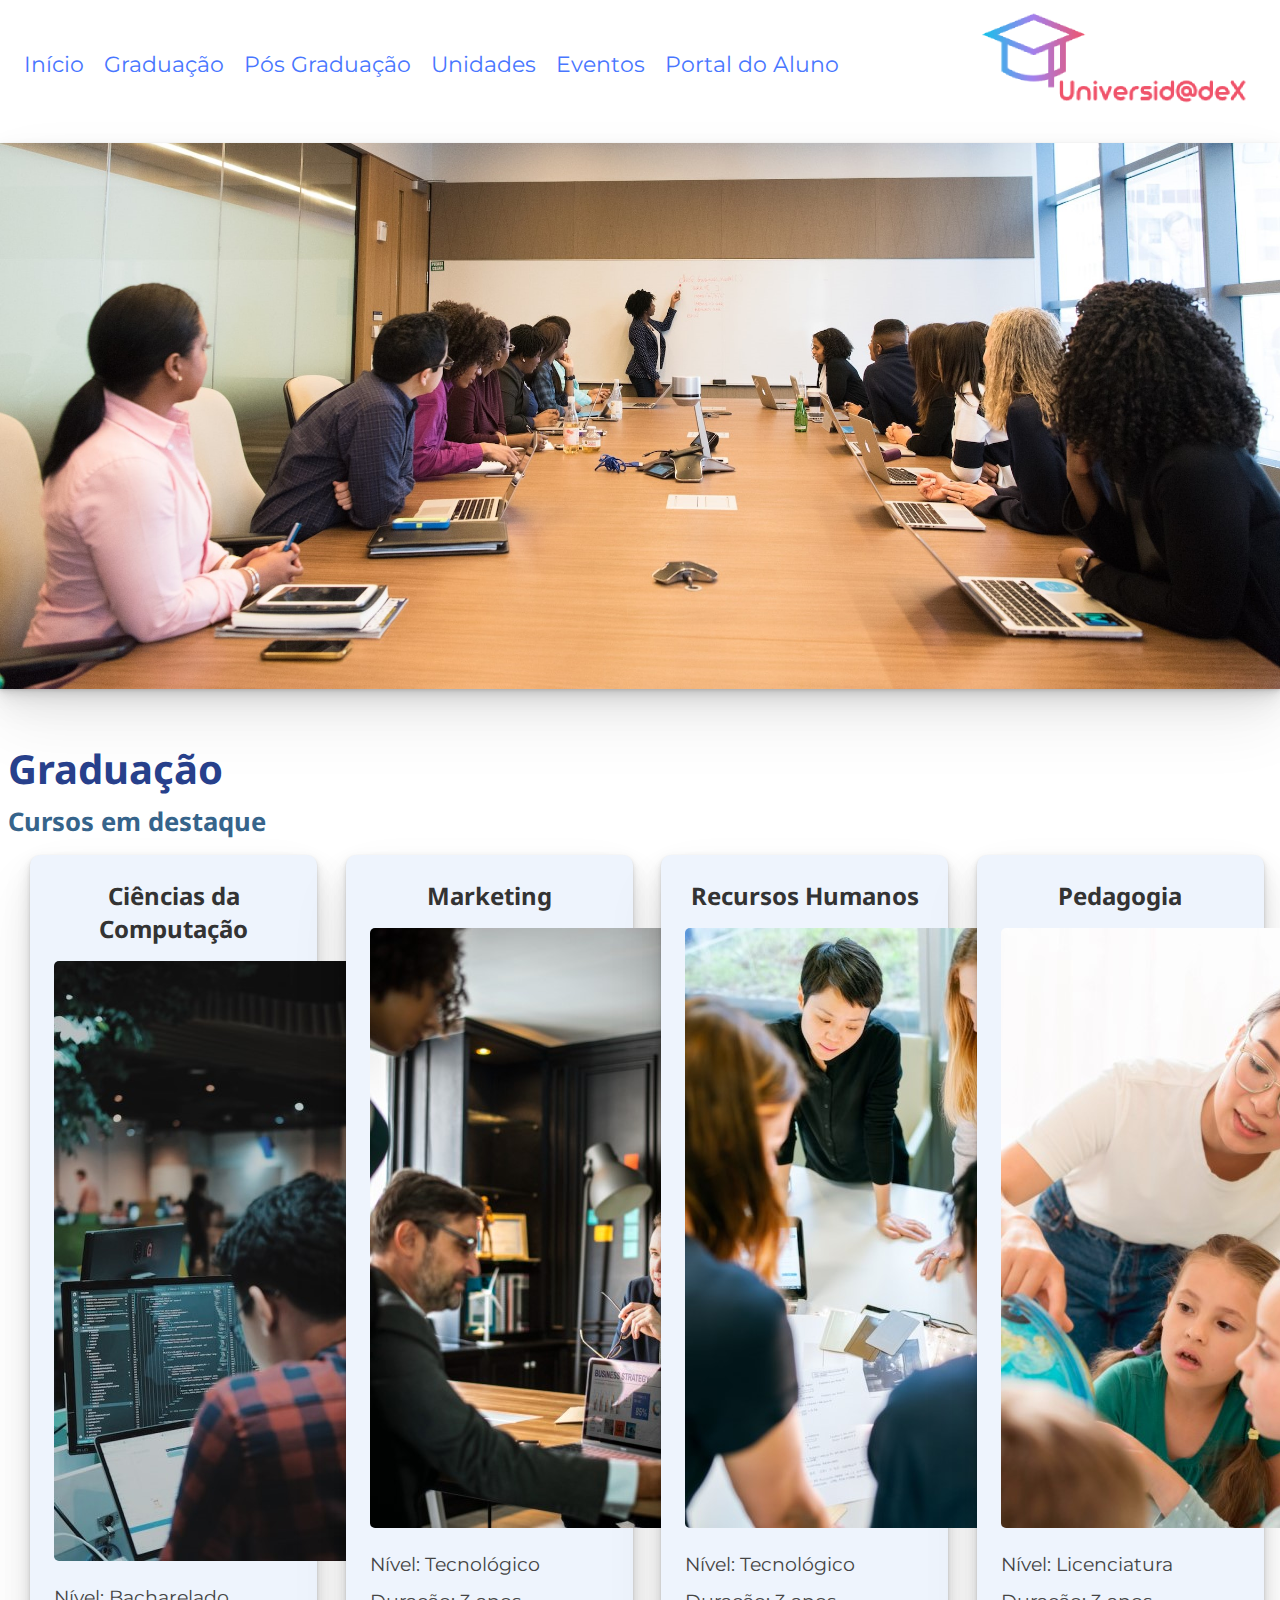
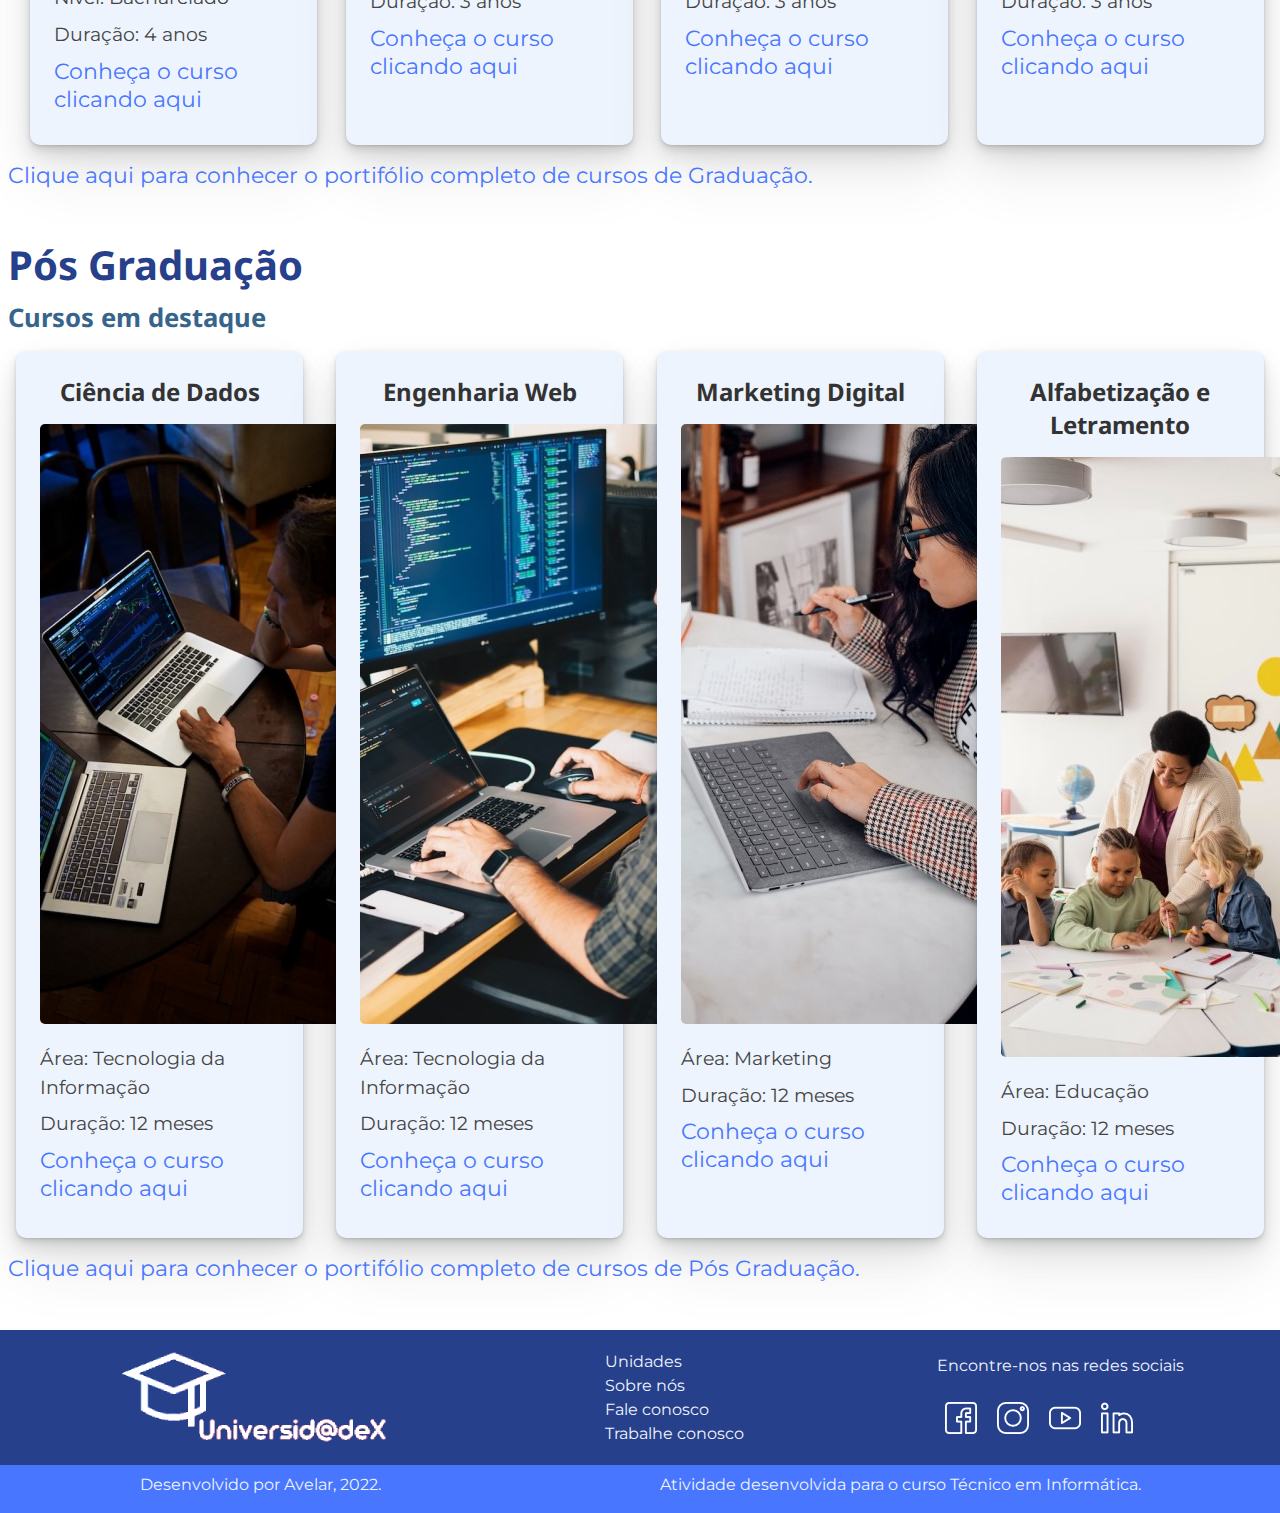
<file: index.html>
<!DOCTYPE html>
<html lang="pt-br">
<head>
	<title>Universidade X</title>
    <link rel="preconnect" href="https://fonts.googleapis.com">
    <link rel="preconnect" href="https://fonts.gstatic.com" crossorigin>
    <link href="https://fonts.googleapis.com/css2?family=Montserrat:wght@300;400&family=Noto+Sans:wght@500&display=swap" rel="stylesheet">
	<link rel="stylesheet" type="text/css" href="estilo.css">
</head>
<body oncontextmenu="return false" onkeydown="return false">

    <header>
        <ul>
            <li><a href="index.html">Início</a></li>
            <li><a href="graduacao.html">Graduação</a></li>
            <li><a href="">Pós Graduação</a></li>
            <li><a href="">Unidades</a></li>
            <li><a href="">Eventos</a></li>
            <li><a href="acesso.html">Portal do Aluno</a></li>
        </ul>
        <h1><img src="img/logo.svg" alt="logotipo da universade x"></h1>
    </header>

    <main>

    <section id="area_banner">
        <img src="img/banner.jpg" alt="uma sala de aula com a professora explicando algo que está escrito no quadro branco aos alunos">
    </section>

    <section id="area_graduacao">

        <h2>Graduação</h2>
        <h3>Cursos em destaque</h3>

        <section class="painel_cards">

            
        <a class="ancora_card" href="graduacao_cienciascomputacao.html">
            <article class="card_curso">
                <h4>Ciências da Computação</h4>
                <img src="img/grad-computacao.jpg" alt="um homem utilizando computador escrevendo códigos de programação de sistemas">
                <div class="descricao">
                    <p>Nível: Bacharelado</p>
                    <p>Duração: 4 anos</p>
                    <a href="graduacao_cienciascomputacao.html">Conheça o curso clicando aqui</a>
                </div>
                
            </article>
        </a>
           

        <a class="ancora_card" href="graduacao_cienciascomputacao.html">
            <article class="card_curso">
                <h4>Marketing</h4>
                <img src="img/gard-marketing.jpg" alt="um grupo de pessoas discutindo a criação de um produto">
                <div class="descricao">
                    <p>Nível: Tecnológico</p>
                    <p>Duração: 3 anos</p>
                    <a href="">Conheça o curso clicando aqui</a>
                </div>                
            </article>
        </a>

        <a class="ancora_card" href="graduacao_cienciascomputacao.html">
            <article class="card_curso">
                <h4>Recursos Humanos</h4>
                <img src="img/grad-rh.jpg" alt="um grupo de pessoas discutindo a respeito de documentos em uma mesa">
                <div class="descricao">
                    <p>Nível: Tecnológico</p>
                    <p>Duração: 3 anos</p>
                    <a href="">Conheça o curso clicando aqui</a>
                 </div>
            </article>
        </a>

        <a class="ancora_card" href="graduacao_cienciascomputacao.html">
            <article class="card_curso">
                <h4>Pedagogia</h4>
                <img src="img/grad-pedagogia.jpg" alt="uma mulher explicando como utilizar um globo terrestre a um grupo de crianças">
                <div class="descricao">
                    <p>Nível: Licenciatura</p>
                    <p>Duração: 3 anos</p>
                    <a href="">Conheça o curso clicando aqui</a>
                </div>
            </article>
        </a>

            
        </section>
        <a href="graduacao.html">Clique aqui para conhecer o portifólio completo de cursos de Graduação.</a>

    </section>

    <section id="area_pos">

        <h2>Pós Graduação</h2>
        <h3>Cursos em destaque</h3>

        <section class="painel_cards">
            <article class="card_curso">
                <h4>Ciência de Dados</h4>
                <img src="img/pos-data.jpg" alt="um homem utilizando computador escrevendo códigos de programação de sistemas">
                <div class="descricao">
                    <p>Área: Tecnologia da Informação</p>
                    <p>Duração: 12 meses</p>
                    <a href="">Conheça o curso clicando aqui</a>
                </div>
            </article>

            <article class="card_curso">
                <h4>Engenharia Web</h4>
                <img src="img/pos-web.jpg" alt="um grupo de pessoas discutindo a criação de um produto">
                <div class="descricao">
                    <p>Área: Tecnologia da Informação</p>
                    <p>Duração: 12 meses</p>
                    <a href="">Conheça o curso clicando aqui</a>
                </div>
            </article>

            <article class="card_curso">
                <h4>Marketing Digital</h4>
                <img src="img/pos-digital.jpg" alt="um grupo de pessoas discutindo a respeito de documentos em uma mesa">
                <div class="descricao">
                    <p>Área: Marketing</p>
                    <p>Duração: 12 meses</p>
                    <a href="">Conheça o curso clicando aqui</a>
                </div>
            </article>

            <article class="card_curso">
                <h4>Alfabetização e Letramento</h4>
                <img src="img/pos-letramento.jpg" alt="uma mulher explicando como utilizar um globo terrestre a um grupo de crianças">
                <div class="descricao">
                    <p>Área: Educação</p>
                    <p>Duração: 12 meses</p>
                    <a href="">Conheça o curso clicando aqui</a>
                </div>
            </article>

            
        </section>
        <a href="">Clique aqui para conhecer o portifólio completo de cursos de Pós Graduação.</a>

    </section>

    </main>

    <footer>
        <div class="rodape_mapa">
            <img src="img/logo-branco.svg" alt="">
            <ul>
                <li><a href="">Unidades</a></li>
                <li><a href="">Sobre nós</a></li>
                <li><a href="">Fale conosco</a></li>
                <li><a href="">Trabalhe conosco</a></li>
            </ul>

            <div class="social">
                <p>Encontre-nos nas redes sociais</p>
                
                <a href=""><img src="img/icons/facebook.svg" alt="facebook"></a>
                <a href=""><img src="img/icons/instagram.svg" alt="instagram"></a>
                <a href=""><img src="img/icons/youtube.svg" alt="youtube"></a>
                <a href=""><img src="img/icons/linkedin.svg" alt="linkedin"></a>
            </div>
        </div>

        <div class="rodape_assinatura">
            <p>Desenvolvido por Avelar, 2022.</p>
            <p>Atividade desenvolvida para o curso Técnico em Informática.</p>
        </div>
       
    </footer>
</body>
</html>
</file>
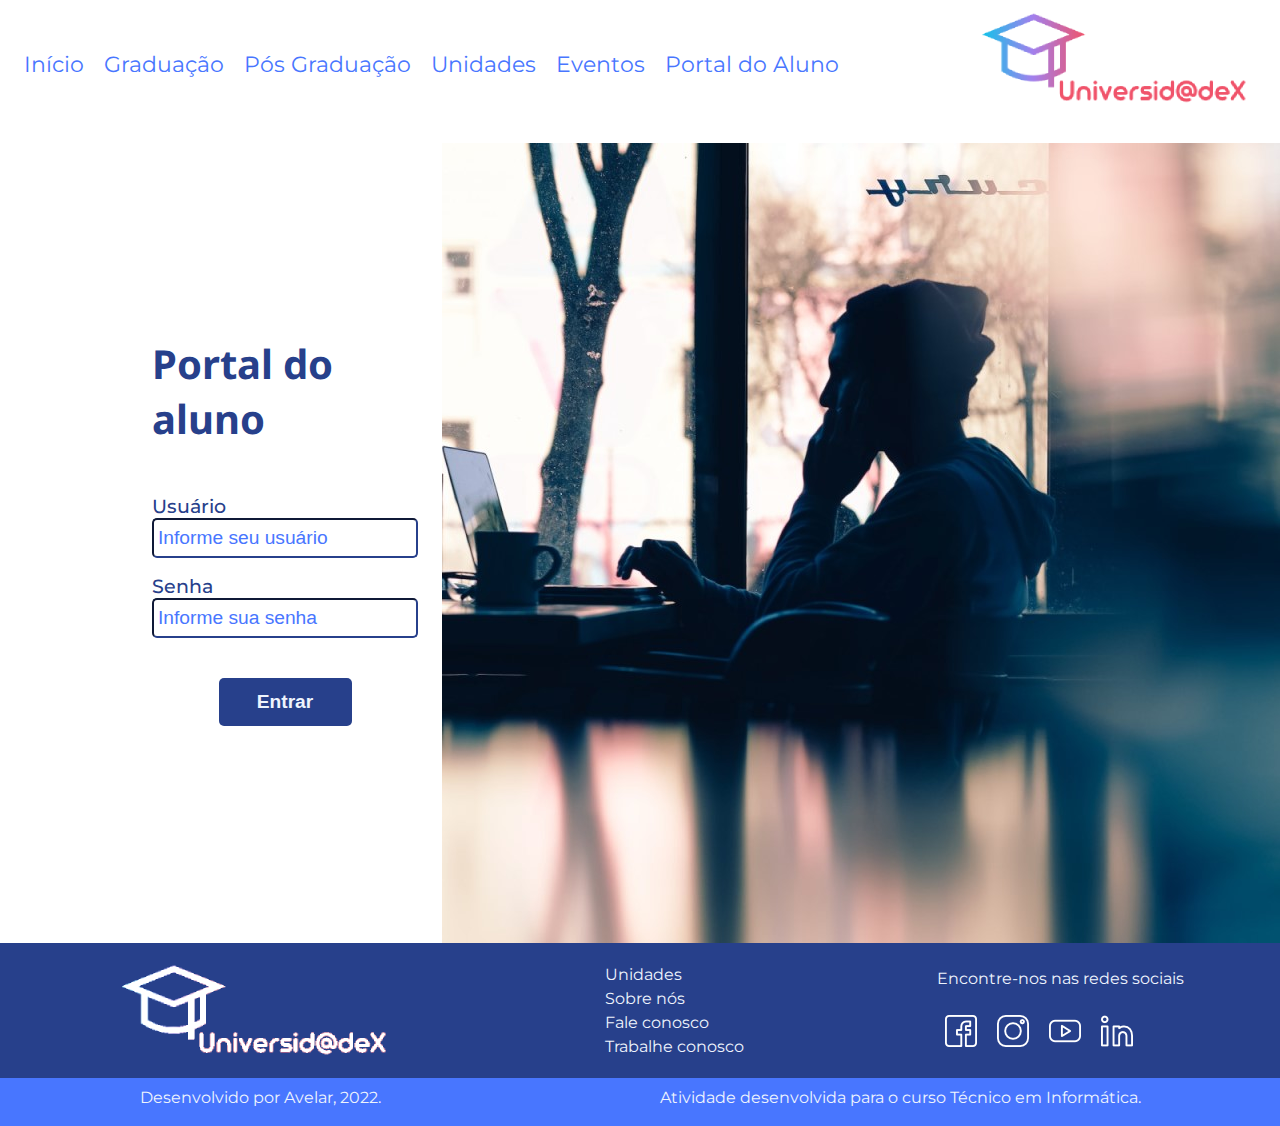
<file: acesso.html>
<!DOCTYPE html>
<html lang="pt-br">
<head>
	<title>Universidade X</title>
    <link rel="preconnect" href="https://fonts.googleapis.com">
    <link rel="preconnect" href="https://fonts.gstatic.com" crossorigin>
    <link href="https://fonts.googleapis.com/css2?family=Montserrat:wght@300;400&family=Noto+Sans:wght@500&display=swap" rel="stylesheet">
	<link rel="stylesheet" type="text/css" href="estilo.css">
</head>
<body oncontextmenu="return false" onkeydown="return false">

    <header>
        <ul>
            <li><a href="index.html">Início</a></li>
            <li><a href="graduacao.html">Graduação</a></li>
            <li><a href="">Pós Graduação</a></li>
            <li><a href="">Unidades</a></li>
            <li><a href="">Eventos</a></li>
            <li><a href="acesso.html">Portal do Aluno</a></li>
        </ul>
        <h1><img src="img/logo.svg" alt="logotipo da universade x"></h1>
    </header>

    <main>
 
            <section id="area_login_container">
                <form action="" class="login">
                    <h2>Portal do aluno</h2>
                    <label for="usuario">Usuário</label>
                    <input type="text" name="usuario" id="" placeholder="Informe seu usuário">
                    <label for="senha">Senha</label>
                    <input type="password" name="senha" id="" placeholder="Informe sua senha">
                    <button>Entrar</button>
                </form>
    
                <img src="img/area-acesso.jpg" alt="">

            </section>
            
            
    </main>
  
    <footer>
        <div class="rodape_mapa">
            <img src="img/logo-branco.svg" alt="">
            <ul>
                <li><a href="">Unidades</a></li>
                <li><a href="">Sobre nós</a></li>
                <li><a href="">Fale conosco</a></li>
                <li><a href="">Trabalhe conosco</a></li>
            </ul>

            <div class="social">
                <p>Encontre-nos nas redes sociais</p>
                
                <a href=""><img src="img/icons/facebook.svg" alt="facebook"></a>
                <a href=""><img src="img/icons/instagram.svg" alt="instagram"></a>
                <a href=""><img src="img/icons/youtube.svg" alt="youtube"></a>
                <a href=""><img src="img/icons/linkedin.svg" alt="linkedin"></a>
            </div>
        </div>
        <div class="rodape_assinatura">
            <p>Desenvolvido por Avelar, 2022.</p>
            <p>Atividade desenvolvida para o curso Técnico em Informática.</p>
        </div>
    </footer>
</body>
</html>
</file>
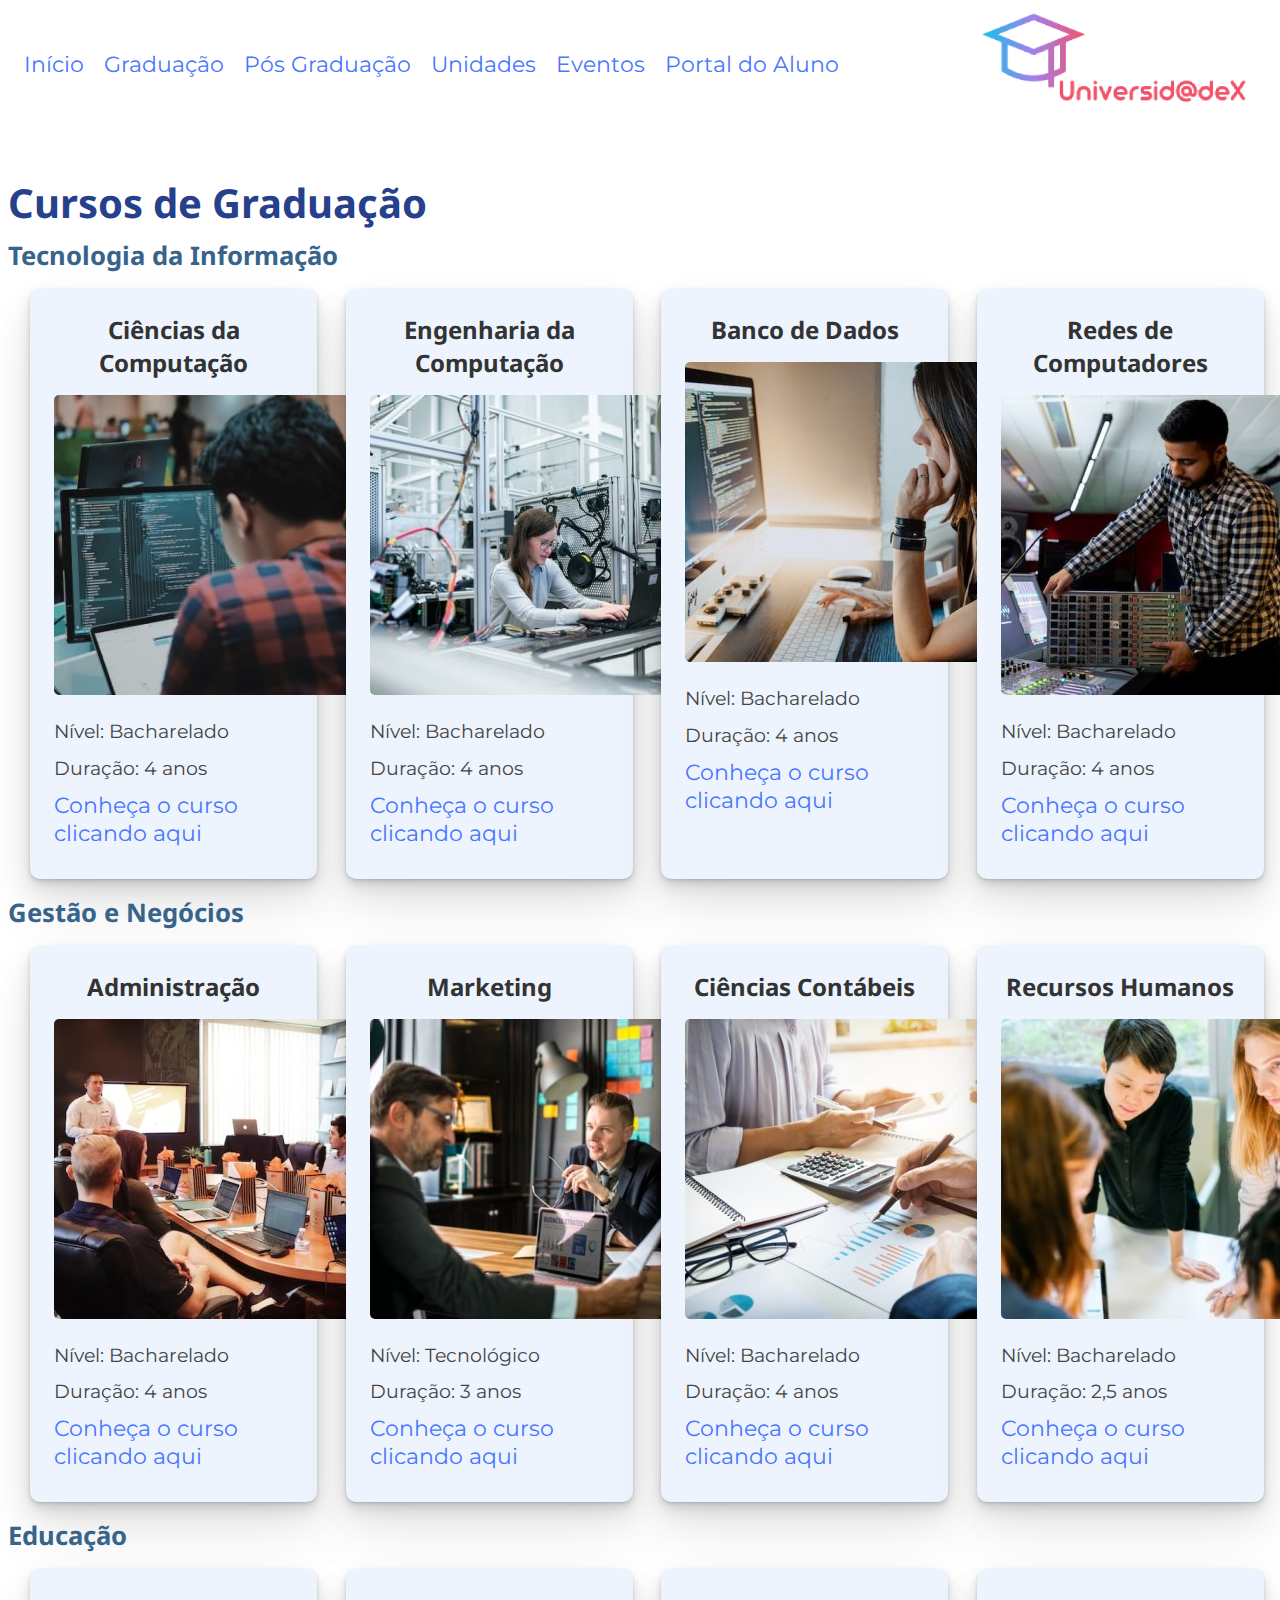
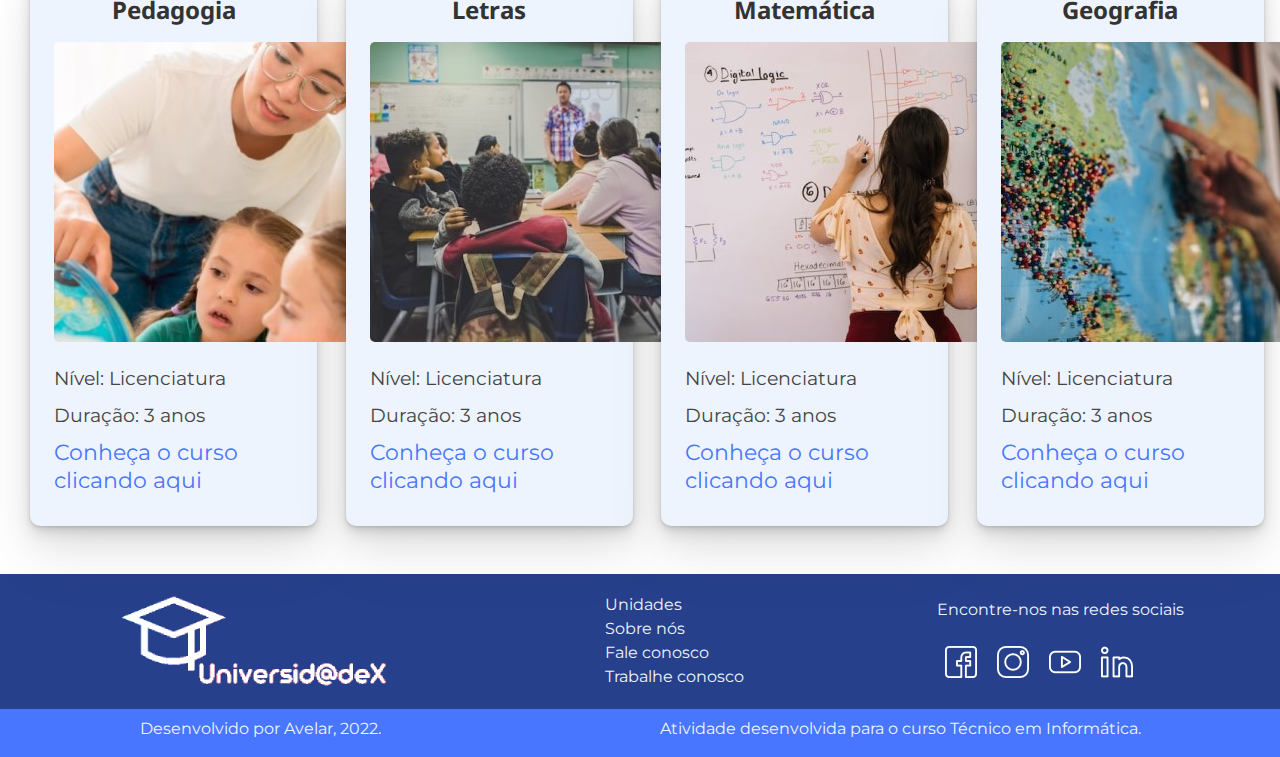
<file: graduacao.html>
<!DOCTYPE html>
<html lang="pt-br">
<head>
	<title>Universidade X</title>
    <link rel="preconnect" href="https://fonts.googleapis.com">
    <link rel="preconnect" href="https://fonts.gstatic.com" crossorigin>
    <link href="https://fonts.googleapis.com/css2?family=Montserrat:wght@300;400&family=Noto+Sans:wght@500&display=swap" rel="stylesheet">
	<link rel="stylesheet" type="text/css" href="estilo.css">
</head>
<body oncontextmenu="return false" onkeydown="return false">

    <header>
        <ul>
            <li><a href="index.html">Início</a></li>
            <li><a href="graduacao.html">Graduação</a></li>
            <li><a href="">Pós Graduação</a></li>
            <li><a href="">Unidades</a></li>
            <li><a href="">Eventos</a></li>
            <li><a href="acesso.html">Portal do Aluno</a></li>
        </ul>
        <h1><img src="img/logo.svg" alt="logotipo da universade x"></h1>
    </header>

    <main>
 
    <section id="area_cursos">

        <h2>Cursos de Graduação</h2>

        <h3>Tecnologia da Informação</h3>

        <section class="painel_cards">
       
            <a class="ancora_card" href="graduacao_cienciascomputacao.html">
                <article class="card_curso">
                    <h4>Ciências da Computação</h4>
                    <img src="img/grad-computacao-mini.jpg" alt="">
                    <div class="descricao">
                        <p>Nível: Bacharelado</p>
                        <p>Duração: 4 anos</p>
                        <a href="graduacao_cienciascomputacao.html">Conheça o curso clicando aqui</a>
                    </div>
                </article>
            </a>

            <a class="ancora_card" href="graduacao_cienciascomputacao.html">
                <article class="card_curso">
                    <h4>Engenharia da Computação</h4>
                    <img src="img/grad-eng-mini.jpg" alt="">
                    <div class="descricao">
                        <p>Nível: Bacharelado</p>
                        <p>Duração: 4 anos</p>
                        <a href="">Conheça o curso clicando aqui</a>
                    </div>
                </article>
            </a>

            <a class="ancora_card" href="graduacao_cienciascomputacao.html">
                <article class="card_curso">
                    <h4>Banco de Dados</h4>
                    <img src="img/grad-bd-mini.jpg" alt="">
                    <div class="descricao">
                        <p>Nível: Bacharelado</p>
                        <p>Duração: 4 anos</p>
                        <a href="">Conheça o curso clicando aqui</a>
                    </div>
                </article>
            </a>

            <a class="ancora_card" href="graduacao_cienciascomputacao.html">
                <article class="card_curso">
                    <h4>Redes de Computadores</h4>
                    <img src="img/grad-redes-mini.jpg" alt="">
                <div class="descricao">
                            <p>Nível: Bacharelado</p>
                            <p>Duração: 4 anos</p>
                            <a href="">Conheça o curso clicando aqui</a>
                        </div>
                </article>
            </a>

        </section>
        
        <h3>Gestão e Negócios</h3>

        <section class="painel_cards">
       
            <a class="ancora_card" href="graduacao_cienciascomputacao.html">
                <article class="card_curso">
                    <h4>Administração</h4>
                    <img src="img/grad-adm-mini.jpg" alt="">
                    <div class="descricao">
                        <p>Nível: Bacharelado</p>
                        <p>Duração: 4 anos</p>
                        <a href="">Conheça o curso clicando aqui</a>
                    </div>
                </article>
            </a>

            <a class="ancora_card" href="graduacao_cienciascomputacao.html">
                <article class="card_curso">
                    <h4>Marketing</h4>
                    <img src="img/gard-marketing-mini.jpg" alt="">
                    <div class="descricao">
                        <p>Nível: Tecnológico</p>
                        <p>Duração: 3 anos</p>
                        <a href="">Conheça o curso clicando aqui</a>
                    </div>
                </article>
            </a>

            <a class="ancora_card" href="graduacao_cienciascomputacao.html">
                <article class="card_curso">
                    <h4>Ciências Contábeis</h4>
                    <img src="img/grad-contab-mini.jpg" alt="">
                    <div class="descricao">
                        <p>Nível: Bacharelado</p>
                        <p>Duração: 4 anos</p>
                        <a href="">Conheça o curso clicando aqui</a>
                    </div>
                </article>
            </a>

            <a class="ancora_card" href="graduacao_cienciascomputacao.html">
                <article class="card_curso">
                    <h4>Recursos Humanos</h4>
                    <img src="img/grad-rh-mini.jpg" alt="">
                <div class="descricao">
                            <p>Nível: Bacharelado</p>
                            <p>Duração: 2,5 anos</p>
                            <a href="">Conheça o curso clicando aqui</a>
                        </div>                    
                </article>
            </a>

        </section>

        <h3>Educação</h3>

        <section class="painel_cards">
       
            <a class="ancora_card" href="graduacao_cienciascomputacao.html">
                <article class="card_curso">
                    <h4>Pedagogia</h4>
                    <img src="img/grad-pedagogia-mini.jpg" alt="">
                    <div class="descricao">
                        <p>Nível: Licenciatura</p>
                        <p>Duração: 3 anos</p>
                        <a href="">Conheça o curso clicando aqui</a>
                    </div>
                </article>
            </a>

            <a class="ancora_card" href="graduacao_cienciascomputacao.html">
                <article class="card_curso">
                    <h4>Letras</h4>
                    <img src="img/grad-letras-mini.jpg" alt="">
                    <div class="descricao">
                        <p>Nível: Licenciatura</p>
                        <p>Duração: 3 anos</p>
                        <a href="">Conheça o curso clicando aqui</a>
                    </div>
                </article>
            </a>

            <a class="ancora_card" href="graduacao_cienciascomputacao.html">
                <article class="card_curso">
                    <h4>Matemática</h4>
                    <img src="img/grad-mat-mini.jpg" alt="">
                    <div class="descricao">
                        <p>Nível: Licenciatura</p>
                        <p>Duração: 3 anos</p>
                        <a href="">Conheça o curso clicando aqui</a>
                    </div>
                </article>
            </a>

            <a class="ancora_card" href="graduacao_cienciascomputacao.html">
                <article class="card_curso">
                    <h4>Geografia</h4>
                    <img src="img/grad-geo-mini.jpg" alt="">
                <div class="descricao">
                    <p>Nível: Licenciatura</p>
                    <p>Duração: 3 anos</p>
                    <a href="">Conheça o curso clicando aqui</a>
                </div>                    
                </article>
            </a>

        </section>


    </section> 
            
    </main>
  
    <footer>
        <div class="rodape_mapa">
            <img src="img/logo-branco.svg" alt="">
            <ul>
                <li><a href="">Unidades</a></li>
                <li><a href="">Sobre nós</a></li>
                <li><a href="">Fale conosco</a></li>
                <li><a href="">Trabalhe conosco</a></li>
            </ul>

            <div class="social">
                <p>Encontre-nos nas redes sociais</p>
                
                <a href=""><img src="img/icons/facebook.svg" alt="facebook"></a>
                <a href=""><img src="img/icons/instagram.svg" alt="instagram"></a>
                <a href=""><img src="img/icons/youtube.svg" alt="youtube"></a>
                <a href=""><img src="img/icons/linkedin.svg" alt="linkedin"></a>
            </div>
        </div>
        <div class="rodape_assinatura">
            <p>Desenvolvido por Avelar, 2022.</p>
            <p>Atividade desenvolvida para o curso Técnico em Informática.</p>
        </div>
    </footer>
</body>
</html>
</file>
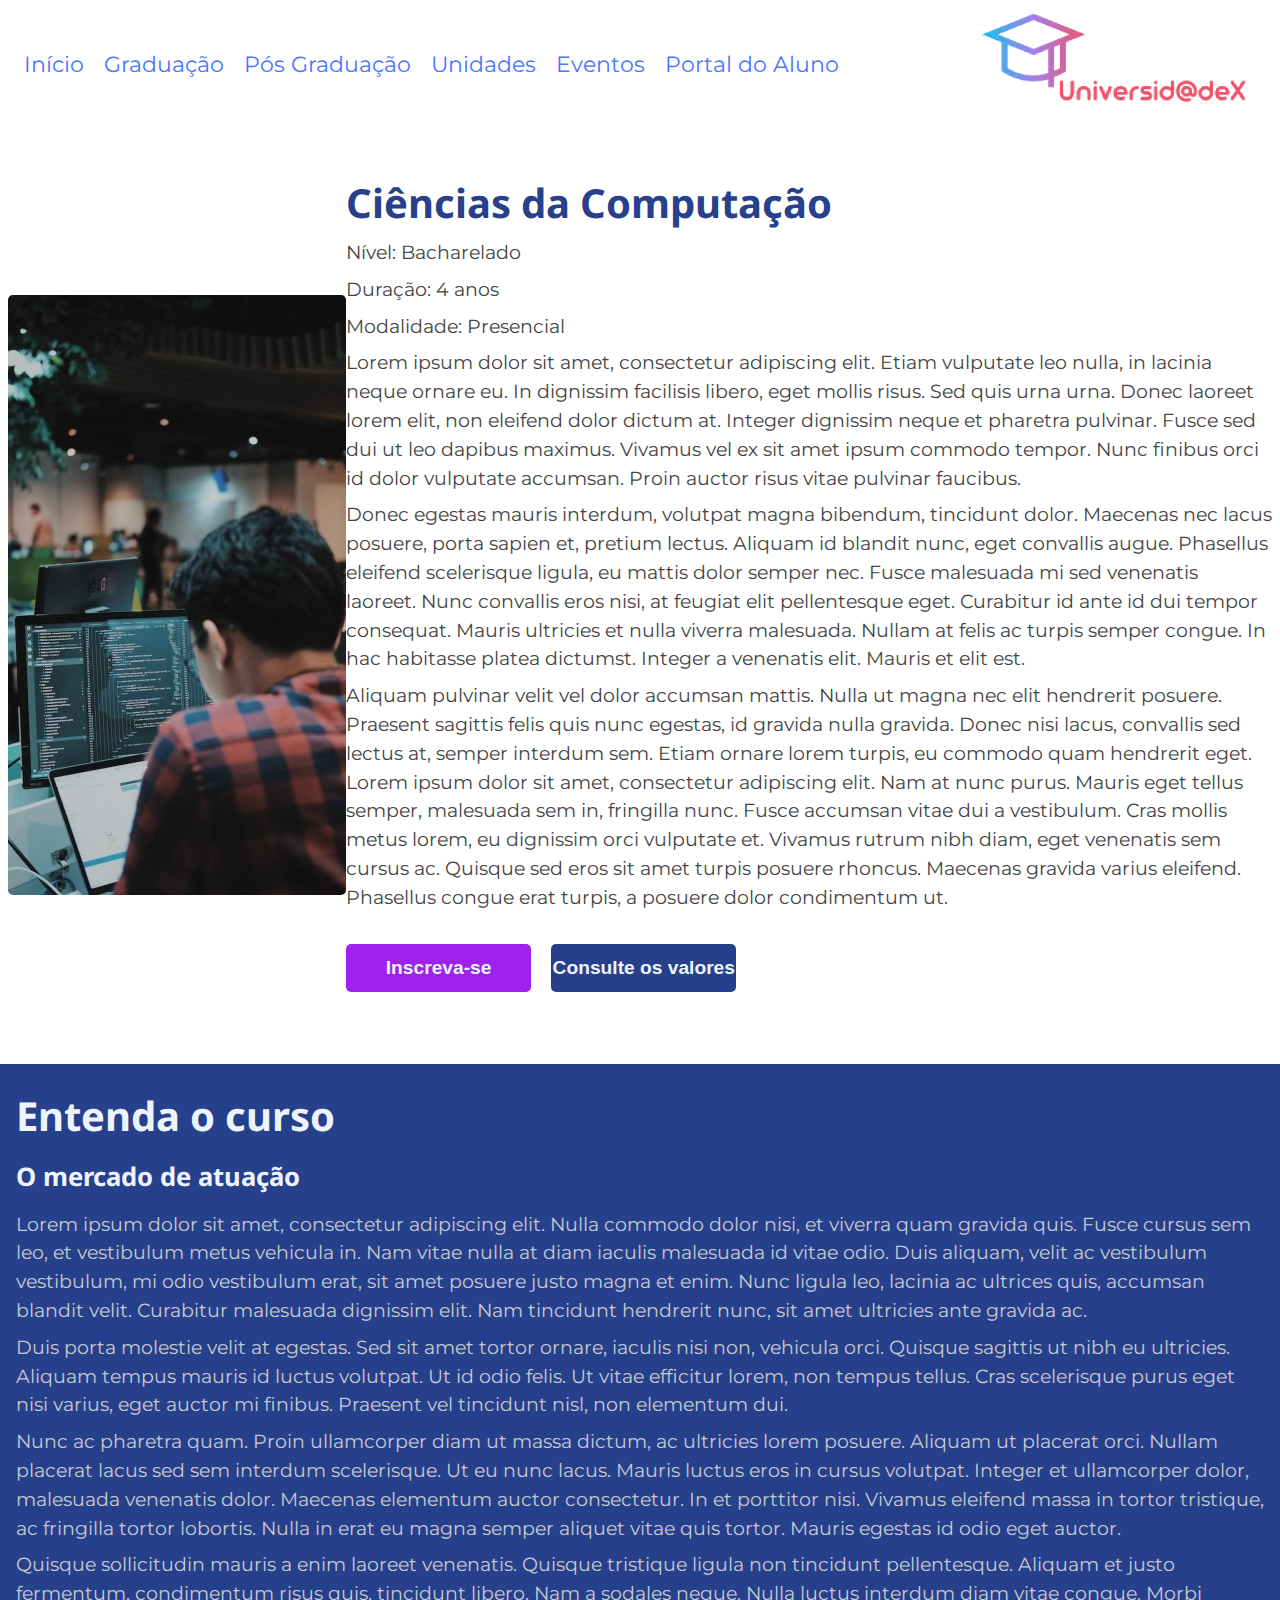
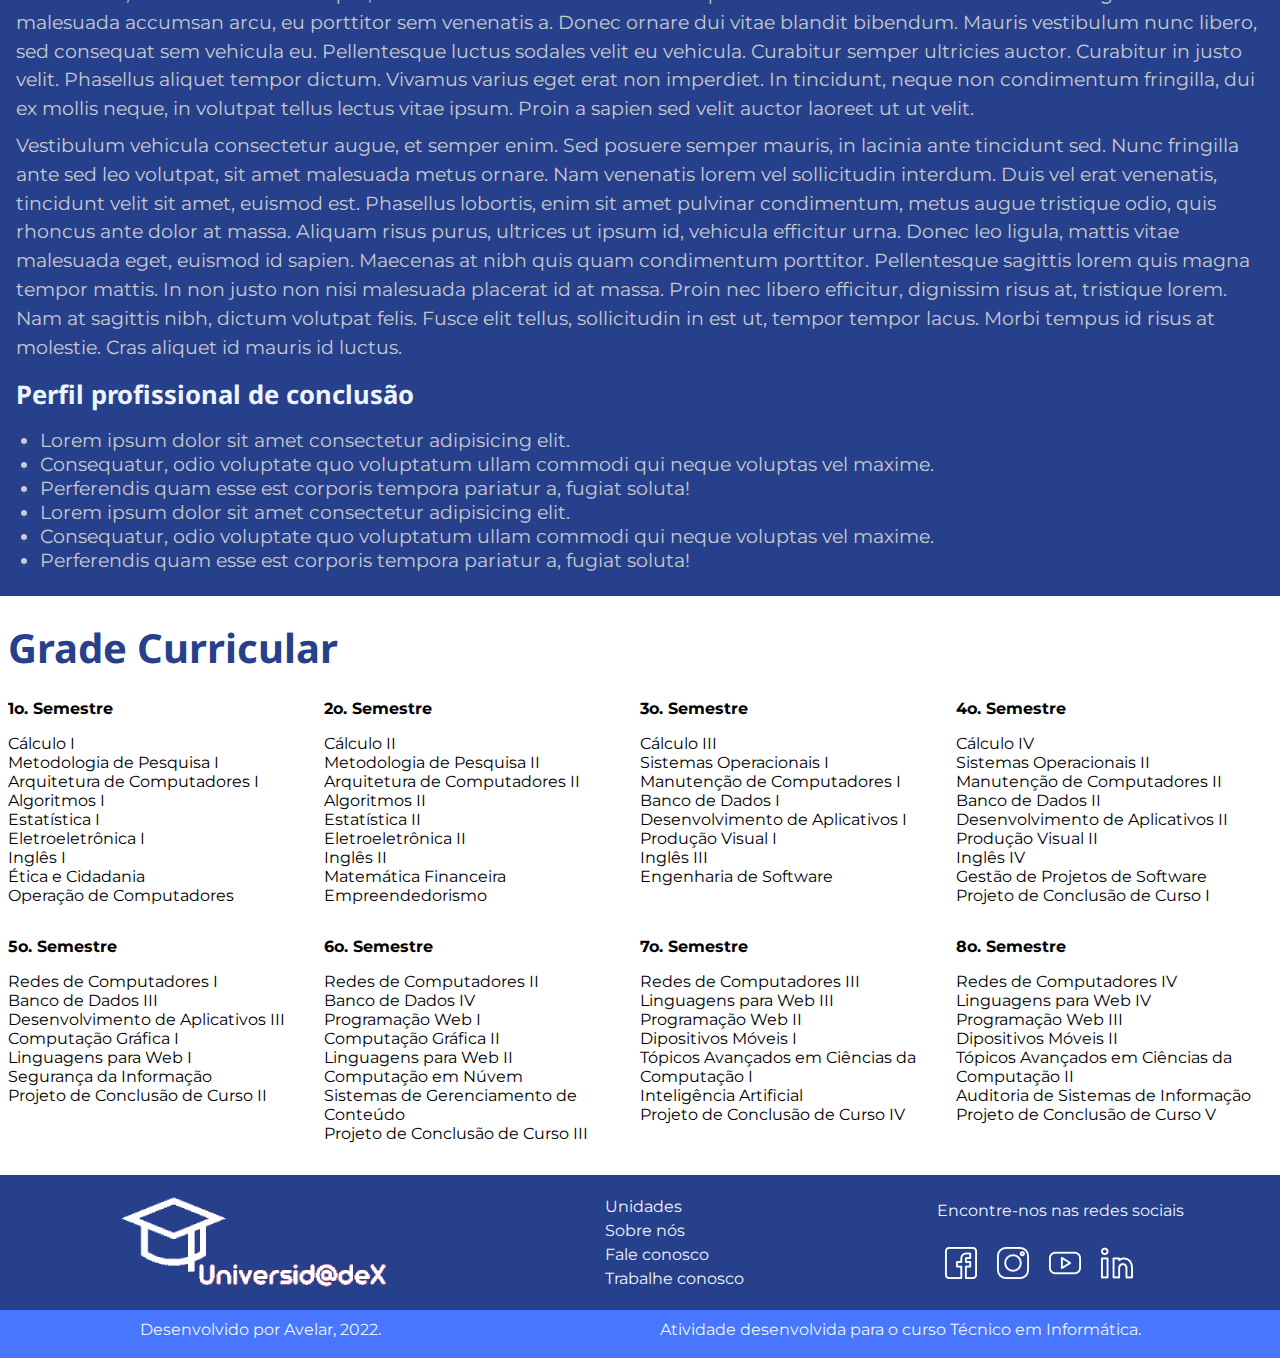
<file: graduacao_cienciascomputacao.html>
<!DOCTYPE html>
<html lang="pt-br">
<head>
	<title>Universidade X</title>
    <link rel="preconnect" href="https://fonts.googleapis.com">
    <link rel="preconnect" href="https://fonts.gstatic.com" crossorigin>
    <link href="https://fonts.googleapis.com/css2?family=Montserrat:wght@300;400&family=Noto+Sans:wght@500&display=swap" rel="stylesheet">
	<link rel="stylesheet" type="text/css" href="estilo.css">
</head>
<body oncontextmenu="return false" onkeydown="return false">

    <header>
        <ul>
            <li><a href="index.html">Início</a></li>
            <li><a href="graduacao.html">Graduação</a></li>
            <li><a href="">Pós Graduação</a></li>
            <li><a href="">Unidades</a></li>
            <li><a href="">Eventos</a></li>
            <li><a href="acesso.html">Portal do Aluno</a></li>
        </ul>
        <h1><img src="img/logo.svg" alt="logotipo da universade x"></h1>
    </header>

    <main>
 
        <section id="area_detalhe_curso">
            
            <div class="resumo_curso">
                <img src="img/grad-computacao.jpg" alt="">
                <div class="detalhes_curso">
                    <h2>Ciências da Computação</h2>
                    <p>Nível: Bacharelado</p>
                    <p>Duração: 4 anos</p>
                    <p>Modalidade: Presencial</p>
                    <p>
                        Lorem ipsum dolor sit amet, consectetur adipiscing elit. Etiam vulputate leo nulla, in lacinia neque ornare eu. In dignissim facilisis libero, eget mollis risus. Sed quis urna urna. Donec laoreet lorem elit, non eleifend dolor dictum at. Integer dignissim neque et pharetra pulvinar. Fusce sed dui ut leo dapibus maximus. Vivamus vel ex sit amet ipsum commodo tempor. Nunc finibus orci id dolor vulputate accumsan. Proin auctor risus vitae pulvinar faucibus.
                        </p>
                        <p>
                        Donec egestas mauris interdum, volutpat magna bibendum, tincidunt dolor. Maecenas nec lacus posuere, porta sapien et, pretium lectus. Aliquam id blandit nunc, eget convallis augue. Phasellus eleifend scelerisque ligula, eu mattis dolor semper nec. Fusce malesuada mi sed venenatis laoreet. Nunc convallis eros nisi, at feugiat elit pellentesque eget. Curabitur id ante id dui tempor consequat. Mauris ultricies et nulla viverra malesuada. Nullam at felis ac turpis semper congue. In hac habitasse platea dictumst. Integer a venenatis elit. Mauris et elit est.
                        </p>
                        <p>
                        Aliquam pulvinar velit vel dolor accumsan mattis. Nulla ut magna nec elit hendrerit posuere. Praesent sagittis felis quis nunc egestas, id gravida nulla gravida. Donec nisi lacus, convallis sed lectus at, semper interdum sem. Etiam ornare lorem turpis, eu commodo quam hendrerit eget. Lorem ipsum dolor sit amet, consectetur adipiscing elit. Nam at nunc purus. Mauris eget tellus semper, malesuada sem in, fringilla nunc. Fusce accumsan vitae dui a vestibulum. Cras mollis metus lorem, eu dignissim orci vulputate et. Vivamus rutrum nibh diam, eget venenatis sem cursus ac. Quisque sed eros sit amet turpis posuere rhoncus. Maecenas gravida varius eleifend. Phasellus congue erat turpis, a posuere dolor condimentum ut.
                        </p>
                    <button class="botao_destaque">Inscreva-se</button>
                    <button>Consulte os valores</button>
                </div>
            </div>         
    
                
            </section>

            <section class="area_destaque">
                <section class="area_entenda_curso">
                    <h2>Entenda o curso</h2>
                    <h3>O mercado de atuação</h3>
                    <p>
                        Lorem ipsum dolor sit amet, consectetur adipiscing elit. Nulla commodo dolor nisi, et viverra quam gravida quis. Fusce cursus sem leo, et vestibulum metus vehicula in. Nam vitae nulla at diam iaculis malesuada id vitae odio. Duis aliquam, velit ac vestibulum vestibulum, mi odio vestibulum erat, sit amet posuere justo magna et enim. Nunc ligula leo, lacinia ac ultrices quis, accumsan blandit velit. Curabitur malesuada dignissim elit. Nam tincidunt hendrerit nunc, sit amet ultricies ante gravida ac.
                        </p>
                        <p>
                        Duis porta molestie velit at egestas. Sed sit amet tortor ornare, iaculis nisi non, vehicula orci. Quisque sagittis ut nibh eu ultricies. Aliquam tempus mauris id luctus volutpat. Ut id odio felis. Ut vitae efficitur lorem, non tempus tellus. Cras scelerisque purus eget nisi varius, eget auctor mi finibus. Praesent vel tincidunt nisl, non elementum dui.
                        </p>
                        <p>
                        Nunc ac pharetra quam. Proin ullamcorper diam ut massa dictum, ac ultricies lorem posuere. Aliquam ut placerat orci. Nullam placerat lacus sed sem interdum scelerisque. Ut eu nunc lacus. Mauris luctus eros in cursus volutpat. Integer et ullamcorper dolor, malesuada venenatis dolor. Maecenas elementum auctor consectetur. In et porttitor nisi. Vivamus eleifend massa in tortor tristique, ac fringilla tortor lobortis. Nulla in erat eu magna semper aliquet vitae quis tortor. Mauris egestas id odio eget auctor.
                        </p>
                        <p>
                        Quisque sollicitudin mauris a enim laoreet venenatis. Quisque tristique ligula non tincidunt pellentesque. Aliquam et justo fermentum, condimentum risus quis, tincidunt libero. Nam a sodales neque. Nulla luctus interdum diam vitae congue. Morbi malesuada accumsan arcu, eu porttitor sem venenatis a. Donec ornare dui vitae blandit bibendum. Mauris vestibulum nunc libero, sed consequat sem vehicula eu. Pellentesque luctus sodales velit eu vehicula. Curabitur semper ultricies auctor. Curabitur in justo velit. Phasellus aliquet tempor dictum. Vivamus varius eget erat non imperdiet. In tincidunt, neque non condimentum fringilla, dui ex mollis neque, in volutpat tellus lectus vitae ipsum. Proin a sapien sed velit auctor laoreet ut ut velit.
                        </p>
                        <p>
                        Vestibulum vehicula consectetur augue, et semper enim. Sed posuere semper mauris, in lacinia ante tincidunt sed. Nunc fringilla ante sed leo volutpat, sit amet malesuada metus ornare. Nam venenatis lorem vel sollicitudin interdum. Duis vel erat venenatis, tincidunt velit sit amet, euismod est. Phasellus lobortis, enim sit amet pulvinar condimentum, metus augue tristique odio, quis rhoncus ante dolor at massa. Aliquam risus purus, ultrices ut ipsum id, vehicula efficitur urna. Donec leo ligula, mattis vitae malesuada eget, euismod id sapien. Maecenas at nibh quis quam condimentum porttitor. Pellentesque sagittis lorem quis magna tempor mattis. In non justo non nisi malesuada placerat id at massa. Proin nec libero efficitur, dignissim risus at, tristique lorem. Nam at sagittis nibh, dictum volutpat felis. Fusce elit tellus, sollicitudin in est ut, tempor tempor lacus. Morbi tempus id risus at molestie. Cras aliquet id mauris id luctus.
                        </p>
                    <h3>Perfil profissional de conclusão</h3>
                    <ul>
                        <li>Lorem ipsum dolor sit amet consectetur adipisicing elit.</li>
                        <li>Consequatur, odio voluptate quo voluptatum ullam commodi qui neque voluptas vel maxime.</li>
                        <li>Perferendis quam esse est corporis tempora pariatur a, fugiat soluta!</li>           
                        <li>Lorem ipsum dolor sit amet consectetur adipisicing elit.</li>
                        <li>Consequatur, odio voluptate quo voluptatum ullam commodi qui neque voluptas vel maxime.</li>
                        <li>Perferendis quam esse est corporis tempora pariatur a, fugiat soluta!</li>                 
                    </ul>
                </section>
            </section>

            <section id="area_matriz_curso">

                <h2>Grade Curricular</h2>
                <div id="matriz_curso">

                    <div class="matriz_curso_semestre">
                        <ul>
                            <li class="matriz_curso_semestre_destaque">1o. Semestre</li>
                            <li>Cálculo I</li>
                            <li>Metodologia de Pesquisa I</li>
                            <li>Arquitetura de Computadores I</li>
                            <li>Algoritmos I</li>
                            <li>Estatística I</li>
                            <li>Eletroeletrônica I</li>
                            <li>Inglês I</li>
                            <li>Ética e Cidadania</li>
                            <li>Operação de Computadores</li>
                        </ul>
                    </div>

                    <div class="matriz_curso_semestre">
                        <ul>
                            <li class="matriz_curso_semestre_destaque">2o. Semestre</li>
                            <li>Cálculo II</li>
                            <li>Metodologia de Pesquisa II</li>
                            <li>Arquitetura de Computadores II</li>
                            <li>Algoritmos II</li>
                            <li>Estatística II</li>
                            <li>Eletroeletrônica II</li>
                            <li>Inglês II</li>
                            <li>Matemática Financeira</li>
                            <li>Empreendedorismo</li>
                        </ul>
                    </div>

                    <div class="matriz_curso_semestre">
                        <ul>
                            <li class="matriz_curso_semestre_destaque">3o. Semestre</li>
                            <li>Cálculo III</li>
                            <li>Sistemas Operacionais I</li>
                            <li>Manutenção de Computadores I</li>
                            <li>Banco de Dados I</li>
                            <li>Desenvolvimento de Aplicativos I</li>
                            <li>Produção Visual I</li>
                            <li>Inglês III</li>
                            <li>Engenharia de Software</li>                            
                        </ul>
                    </div>

                    <div class="matriz_curso_semestre">
                        <ul>
                            <li class="matriz_curso_semestre_destaque">4o. Semestre</li>
                            <li>Cálculo IV</li>
                            <li>Sistemas Operacionais II</li>
                            <li>Manutenção de Computadores II</li>
                            <li>Banco de Dados II</li>
                            <li>Desenvolvimento de Aplicativos II</li>
                            <li>Produção Visual II</li>
                            <li>Inglês IV</li>
                            <li>Gestão de Projetos de Software</li>      
                            <li>Projeto de Conclusão de Curso I</li>                        
                        </ul>
                    </div>

                    <div class="matriz_curso_semestre">
                        <ul>
                            <li class="matriz_curso_semestre_destaque">5o. Semestre</li>
                            <li>Redes de Computadores I</li>
                            <li>Banco de Dados III</li>
                            <li>Desenvolvimento de Aplicativos III</li>
                            <li>Computação Gráfica I</li>
                            <li>Linguagens para Web I</li>
                            <li>Segurança da Informação</li>                        
                            <li>Projeto de Conclusão de Curso II</li>                           
                        </ul>
                    </div>

                    <div class="matriz_curso_semestre">
                        <ul>
                            <li class="matriz_curso_semestre_destaque">6o. Semestre</li>
                            <li>Redes de Computadores II</li>
                            <li>Banco de Dados IV</li>
                            <li>Programação Web I</li>
                            <li>Computação Gráfica II</li>
                            <li>Linguagens para Web II</li>
                            <li>Computação em Núvem</li> 
                            <li>Sistemas de Gerenciamento de Conteúdo</li>    
                            <li>Projeto de Conclusão de Curso III</li>                         
                        </ul>
                    </div>

                    <div class="matriz_curso_semestre">
                        <ul>
                            <li class="matriz_curso_semestre_destaque">7o. Semestre</li>
                            <li>Redes de Computadores III</li>
                            <li>Linguagens para Web III</li>
                            <li>Programação Web II</li>
                            <li>Dipositivos Móveis I</li>
                            <li>Tópicos Avançados em Ciências da Computação I</li>
                            <li>Inteligência Artificial</li>                           
                            <li>Projeto de Conclusão de Curso IV</li>                           
                        </ul>
                    </div>

                    <div class="matriz_curso_semestre">
                        <ul>
                            <li class="matriz_curso_semestre_destaque">8o. Semestre</li>
                            <li>Redes de Computadores IV</li>
                            <li>Linguagens para Web IV</li>
                            <li>Programação Web III</li>
                            <li>Dipositivos Móveis II</li>
                            <li>Tópicos Avançados em Ciências da Computação II</li>
                            <li>Auditoria de Sistemas de Informação</li> 
                            <li>Projeto de Conclusão de Curso V</li>                           
                        </ul>
                    </div>
                   
                   
                </div>
          
        </section>

            </section>
            
              
            
    </main>
  
    <footer>
        <div class="rodape_mapa">
            <img src="img/logo-branco.svg" alt="">
            <ul>
                <li><a href="">Unidades</a></li>
                <li><a href="">Sobre nós</a></li>
                <li><a href="">Fale conosco</a></li>
                <li><a href="">Trabalhe conosco</a></li>
            </ul>

            <div class="social">
                <p>Encontre-nos nas redes sociais</p>
                
                <a href=""><img src="img/icons/facebook.svg" alt="facebook"></a>
                <a href=""><img src="img/icons/instagram.svg" alt="instagram"></a>
                <a href=""><img src="img/icons/youtube.svg" alt="youtube"></a>
                <a href=""><img src="img/icons/linkedin.svg" alt="linkedin"></a>
            </div>
        </div>
        <div class="rodape_assinatura">
            <p>Desenvolvido por Avelar, 2022.</p>
            <p>Atividade desenvolvida para o curso Técnico em Informática.</p>
        </div>
    </footer>
</body>
</html>
</file>
<file: estilo.css>
:root{
    --azul-escuro: #27408B;
    --azul-claro: #4876FF;
    --cinza-azulado: #36648B;
    --cinza-azulado-claro: #eef4fd;
    --cinza-azulado-escuro: #c7cacf;
    --cinza-texto: #444444;
    --cinza-texto-escuro: #333;
    --roxo-destaque: #A020F0;
}

*{
    margin: 0;
    padding: 0;
    box-sizing: border-box;
}

body{
    scroll-behavior: smooth;
    font-family: 'Montserrat', sans-serif;
}



h2{
    font-size: 2.5rem;
    color: var(--azul-escuro);
    font-family: 'Noto Sans', sans-serif;
    margin-bottom: 8px;
}

h3{
    font-size: 1.8rem;
    color: var(--azul-claro);
    font-family: 'Noto Sans', sans-serif;
    margin-bottom: 8px;
}

h3{
    font-size: 1.6rem;
    color: var(--cinza-azulado);
    font-family: 'Noto Sans', sans-serif;
    margin-bottom: 8px;
}

h4{
    font-size: 1.5rem;
    font-family: 'Noto Sans', sans-serif;
    color: var(--cinza-texto-escuro);
    margin-bottom: 8px;
}


a{
    font-size: 1.4rem;

    color: var(--azul-claro);
    text-decoration: none;
}

a:hover
{
    text-decoration: underline !important;
}

p{
    font-size: 1.2rem;
    color: var(--cinza-texto);
    line-height: 1.5;
    margin-bottom: 8px;
}


header{
    display: flex;
    justify-content: space-between;
    align-items: center;
    padding: 0 16px;

    overflow: hidden;
    width: 100%;
    background-color: #FFF;
}

header li{
    display: inline-block;
    margin: 0 8px;
}

header li a{
    font-size: 1.4rem;
    text-decoration: none;
    color: var(--azul-claro)
}

header li a:hover{
    text-decoration: underline;
    color: var(--azul-escuro)
}

#area_banner img{
    width: 100%;
    box-shadow: rgba(0, 0, 0, 0.07) 0px 1px 2px, rgba(0, 0, 0, 0.07) 0px 2px 4px, rgba(0, 0, 0, 0.07) 0px 4px 8px, rgba(0, 0, 0, 0.07) 0px 8px 16px, rgba(0, 0, 0, 0.07) 0px 16px 32px, rgba(0, 0, 0, 0.07) 0px 32px 64px;
}

section{
    margin: 16px 0;
}

#area_graduacao, #area_pos, #area_cursos, #area_detalhe_curso{
    margin: 48px 8px;
}

.painel_cards{
    display: flex;
    justify-content: space-between;
    margin: 16px 8px;
}

.ancora_card{
    margin: 0;
}

.ancora_card:hover{
    text-decoration: none !important;
}

.card_curso{
    text-align: center;
    background-color: var(--cinza-azulado-claro);
    width: 23%;
    padding: 24px;
    border-radius: 10px;
    box-shadow: rgba(0, 0, 0, 0.07) 0px 1px 2px, rgba(0, 0, 0, 0.07) 0px 2px 4px, rgba(0, 0, 0, 0.07) 0px 4px 8px, rgba(0, 0, 0, 0.07) 0px 8px 16px, rgba(0, 0, 0, 0.07) 0px 16px 32px, rgba(0, 0, 0, 0.07) 0px 32px 64px;
}

.card_curso:hover{
    background-color: var(--cinza-azulado-escuro);
}

.card_curso img{
    border-radius: 5px;
    margin: 8px 0;
}

.descricao{
    text-align: left;
    margin: 8px 0;
}

footer{
    background-color: var(--azul-claro);
}

footer p{
    color: var(--cinza-azulado-claro);
    font-size: 1rem;
    text-align: center;
    padding: 8px 0;
    display: flex;
    justify-content: center;
    align-items: center;
}

.rodape_mapa{
    background-color: var(--azul-escuro);
    display: flex;
    justify-content: space-around;
    align-items: center;
    line-height: 1.5;
}

.rodape_mapa ul{
    list-style-type: none;
}

.rodape_mapa a{
    color: var(--cinza-azulado-claro);
    font-size: 1rem;
    text-decoration: none;
}

.rodape_mapa img{
    margin: 8px;
}

.rodape_assinatura{
    display: flex;
    justify-content: space-around;
}


#area_login_container{
    display: flex;
    justify-content: space-between;
    align-items: center;
    padding-left: 10%;
    margin-bottom: 0;

}

#area_login_container form{
    display: flex;
    flex-direction: column;
    width: 30%;
    padding: 24px;
    border-radius: 10px;
}

#area_login_container form h2{
  margin-bottom: 48px;
}

 #area_login_container label{
    font-size: 1.2rem;
    color: var(--azul-escuro);
    font-weight: 500;
}


#area_login_container input{
    font-size: 1.2rem;
    margin-bottom: 16px;
    border-radius: 5px;
    height: 2.5rem;
    padding-left: 4px;
    border-color: var(--azul-escuro);
    color: var(--cinza-texto-escuro);
}


#area_login_container input::placeholder{
    color: var(--azul-claro);
}

#area_login_container button
{
    font-size: 1.2rem;
    width: 50%;
    margin: 24px auto;
    background-color: var(--azul-escuro);
    color: var(--cinza-azulado-claro);
    font-weight: 700;
    border: 0;
    border-radius: 5px;
    height: 3rem;
}

.resumo_curso{
    display: flex;
    justify-content: space-between;
    align-items: center;
    margin-bottom: 24px;
}

.resumo_curso img{
    border-radius: 5px;
}

.botao_destaque{
    background-color: var(--roxo-destaque) !important;
}

.detalhes_curso{
    width: 80%;
}

.detalhes_curso button{
    font-size: 1.2rem;
    width: 20%;
    margin: 24px 16px 24px 0;
    background-color: var(--azul-escuro);
    color: var(--cinza-azulado-claro);
    font-weight: 700;
    border: 0;
    border-radius: 5px;
    height: 3rem;
}

.area_destaque{
    background-color: var(--azul-escuro);
    margin: 24px 0 !important;
    padding: 8px 16px;
}

.area_destaque h2, .area_destaque h3 {
    color: var(--cinza-azulado-claro);
    margin: 16px 0;
}

.area_destaque p{
    color: var(--cinza-azulado-escuro);
}

.area_destaque li{
    color: var(--cinza-azulado-escuro);
    margin-left: 24px;
    font-size: 1.2rem;
}

#area_matriz_curso{
    margin: 16px 8px;
}

#matriz_curso{
    display: grid;
    grid-template-columns: repeat(4, 1fr);
}

.matriz_curso_semestre{
    margin: 16px 0;
    border-radius: 10px;
}

.matriz_curso_semestre ul{
    list-style-type: none;
}

.matriz_curso_semestre_destaque{
    font-weight: 700;  
    margin-bottom: 16px; 
}
</file>
